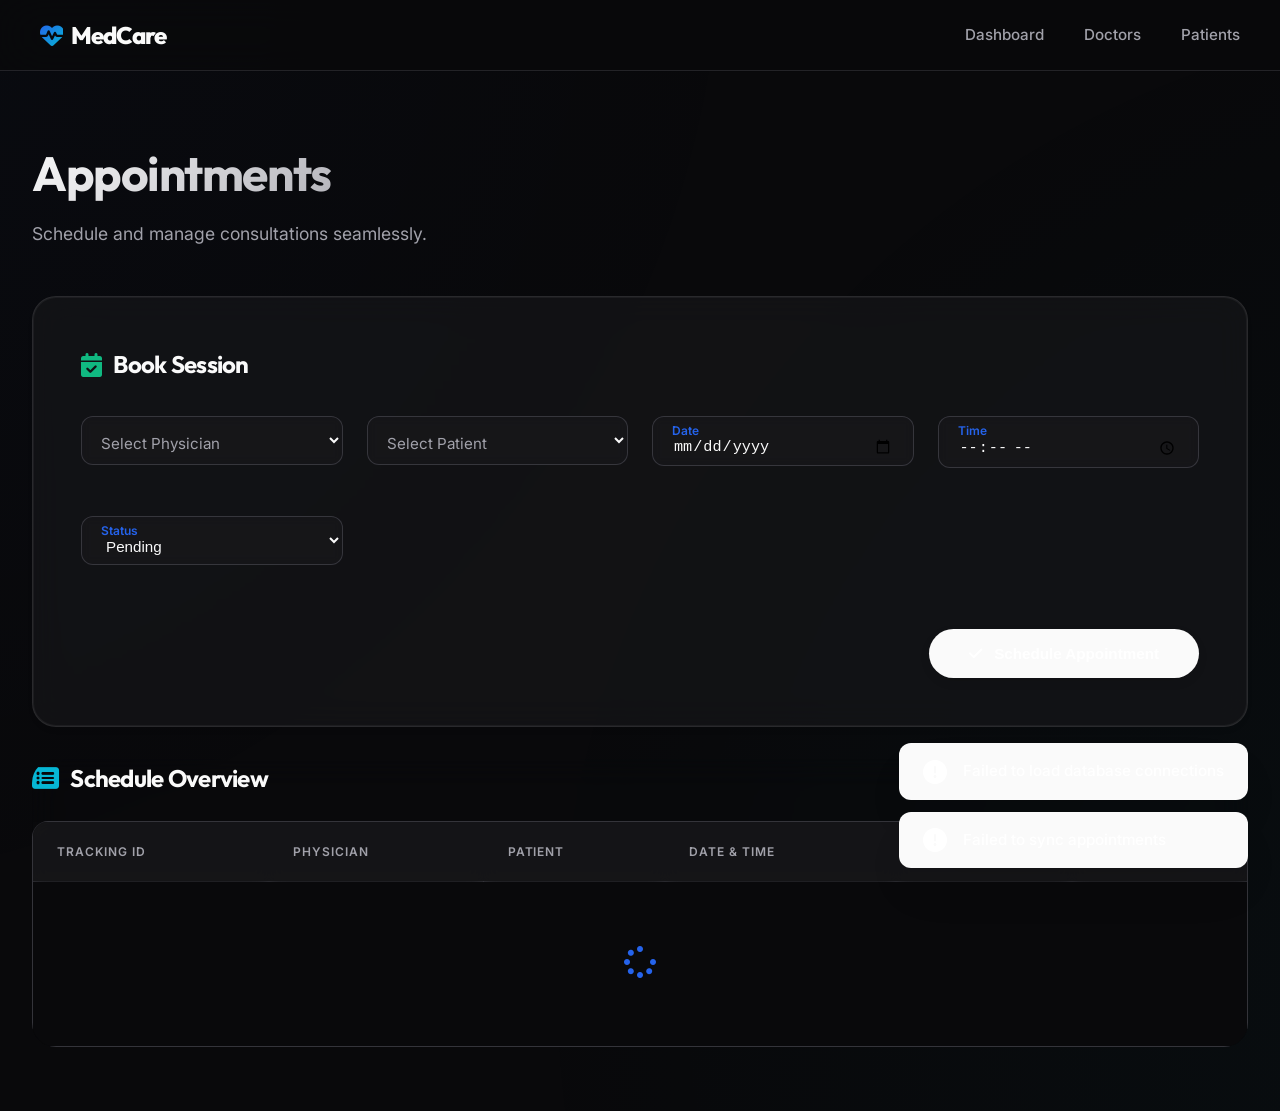
<file: frontend/appointments.html>
<!DOCTYPE html>
<html lang="en">
<head>
  <meta charset="UTF-8">
  <title>Appointments - MedCare</title>
  <link rel="stylesheet" href="css/style.css">
  <link rel="stylesheet" href="https://cdnjs.cloudflare.com/ajax/libs/font-awesome/6.4.0/css/all.min.css">
  <link href="https://unpkg.com/aos@2.3.1/dist/aos.css" rel="stylesheet">
</head>
<body>

  <!-- Glass Navbar -->
  <nav class="glass-nav" data-aos="fade-down" data-aos-duration="1000">
    <a href="index.html" class="nav-brand"><i class="fas fa-heartbeat"></i> MedCare</a>
    <div class="nav-links" style="display: flex; align-items: center;">
      <a href="dashboard.html">Dashboard</a>
      <a href="doctors.html">Doctors</a>
      <a href="patients.html">Patients</a>
    </div>
  </nav>

  <div class="container">
    <div style="display: flex; justify-content: space-between; align-items: flex-end; margin-bottom: 3rem; margin-top: 2rem;" data-aos="fade-up">
      <div>
        <h1 class="text-gradient" style="font-size: 3rem;">Appointments</h1>
        <p style="color: var(--text-muted); font-size: 1.1rem; margin-top: 0.5rem;">Schedule and manage consultations seamlessly.</p>
      </div>
    </div>

    <!-- Animated Form Card -->
    <div class="card" data-aos="fade-up" data-aos-delay="100" style="padding: 3rem;">
      <h2 style="margin-bottom: 2rem; display: flex; align-items: center; gap: 0.75rem;"><i class="fas fa-calendar-check text-success"></i> Book Session</h2>
      <form id="apt-form" style="display: grid; grid-template-columns: repeat(auto-fit, minmax(220px, 1fr)); gap: 1.5rem; align-items: flex-start;">
        <div class="form-group">
          <select id="doctorId" required><option value="" disabled selected hidden></option></select>
          <label>Select Physician</label>
        </div>
        <div class="form-group">
          <select id="patientId" required><option value="" disabled selected hidden></option></select>
          <label>Select Patient</label>
        </div>
        <div class="form-group"><input type="date" id="date" required><label style="top: 0.35rem; font-size: 0.75rem; color: var(--accent-blue); font-weight: 600;">Date</label></div>
        <div class="form-group"><input type="time" id="time" required><label style="top: 0.35rem; font-size: 0.75rem; color: var(--accent-blue); font-weight: 600;">Time</label></div>
        <div class="form-group">
          <select id="status" required>
            <option value="Pending" selected>Pending</option>
            <option value="Confirmed">Confirmed</option>
            <option value="Completed">Completed</option>
          </select>
          <label style="top: 0.35rem; font-size: 0.75rem; color: var(--accent-blue); font-weight: 600;">Status</label>
        </div>
        
        <div style="grid-column: 1 / -1; display: flex; justify-content: flex-end; margin-top: 1rem;">
          <button type="submit" class="btn" style="padding: 1rem 2.5rem; background: var(--text-primary);"><i class="fas fa-check" style="margin-right: 0.75rem;"></i> Schedule Appointment</button>
        </div>
      </form>
    </div>

    <!-- Enterprise Table -->
    <div class="card" data-aos="fade-up" data-aos-delay="200" style="padding: 0; overflow: hidden; background: transparent; border: none; box-shadow: none;">
      <h2 style="margin-bottom: 1.5rem; display: flex; align-items: center; gap: 0.75rem;"><i class="fas fa-list-alt text-secondary"></i> Schedule Overview</h2>
      <div class="table-wrapper">
        <table id="appointments-table">
          <thead>
            <tr>
              <th>Tracking ID</th>
              <th>Physician</th>
              <th>Patient</th>
              <th>Date & Time</th>
              <th>Status</th>
              <th style="text-align: right;">Action</th>
            </tr>
          </thead>
          <tbody id="list">
            <tr><td colspan="6" style="text-align: center; padding: 4rem;"><i class="fas fa-spinner fa-spin text-primary" style="font-size: 2rem;"></i></td></tr>
          </tbody>
        </table>
      </div>
    </div>
  </div>

  <script src="https://unpkg.com/aos@2.3.1/dist/aos.js"></script>
  <script>AOS.init({ once: true, easing: 'ease-out-cubic', duration: 800 });</script>

  <!-- Core Logic -->
  <script src="js/api.js"></script>
  <script src="js/main.js"></script>
  <script>
    let doctorMap = {};
    let patientMap = {};

    async function loadDropdowns() {
      try {
        const [docs, pats] = await Promise.all([window.api.getDoctors(), window.api.getPatients()]);
        
        const docSelect = document.getElementById('doctorId');
        docs.forEach(d => { doctorMap[d.id] = d; });
        docSelect.insertAdjacentHTML('beforeend', docs.map(d => `<option value="${d.id}">${d.name} (${d.speciality})</option>`).join(''));
        
        const patSelect = document.getElementById('patientId');
        pats.forEach(p => { patientMap[p.id] = p; });
        patSelect.insertAdjacentHTML('beforeend', pats.map(p => `<option value="${p.id}">${p.name}</option>`).join(''));
      } catch (e) {
        console.error("Error loading dropdowns", e);
        window.showToast("Failed to load database connections", "error");
      }
    }

    async function loadList() {
      try {
        const data = await window.api.getAppointments();
        const tbody = document.getElementById('list');
        if (data.length === 0) {
          tbody.innerHTML = '<tr><td colspan="6" style="text-align: center; padding: 3rem; color: var(--text-muted); font-weight: 500;">No appointments on schedule.</td></tr>';
          return;
        }
        
        tbody.innerHTML = data.map((a, index) => {
          const doc = doctorMap[a.doctorId] || { name: 'Unknown' };
          const pat = patientMap[a.patientId] || { name: 'Unknown' };
          
          let badgeClass = 'badge-warning';
          if(a.status === 'Confirmed') { badgeClass = 'badge-success'; }
          if(a.status === 'Completed') { badgeClass = 'badge-primary'; }
          
          return `
          <tr data-aos="fade-up" data-aos-delay="${index * 50}" data-aos-offset="-50">
            <td style="color: var(--text-muted); font-family: monospace; letter-spacing: 1px;">#${a.id.toString().padStart(4, '0')}</td>
            <td><strong><i class="fas fa-user-md text-primary" style="margin-right:0.6rem;"></i>${doc.name}</strong></td>
            <td><i class="fas fa-user text-muted" style="margin-right:0.6rem;"></i>${pat.name}</td>
            <td>
              <div style="display: flex; gap: 0.5rem; align-items: center;">
                <span style="font-weight: 500;"><i class="far fa-calendar text-muted" style="margin-right:0.4rem;"></i>${a.date}</span>
                <span style="color: var(--text-muted); font-size: 0.85rem;"><i class="far fa-clock" style="margin-right: 0.2rem;"></i>${a.time}</span>
              </div>
            </td>
            <td>
              <span class="badge ${badgeClass}"><i class="fas fa-circle" style="font-size: 0.4rem; vertical-align: middle; margin-right: 0.4rem;"></i>${a.status}</span>
            </td>
            <td style="text-align: right;">
              <button onclick="delApt(${a.id})" class="btn btn-outline" style="padding: 0.4rem 0.8rem; font-size: 0.8rem; border-color: var(--border-light);"><i class="fas fa-times" style="margin-right: 0.4rem;"></i> Cancel</button>
            </td>
          </tr>
        `}).join('');
        
        setTimeout(() => { AOS.refresh(); }, 100);
      } catch (e) {
        console.error(e);
        window.showToast("Failed to sync appointments", "error");
      }
    }

    document.getElementById('apt-form').addEventListener('submit', async (e) => {
      e.preventDefault();
      const btn = e.target.querySelector('button');
      const originalText = btn.innerHTML;
      btn.innerHTML = '<i class="fas fa-spinner fa-spin"></i> Authorizing...';
      btn.style.opacity = '0.7';

      const payload = {
        doctorId: parseInt(document.getElementById('doctorId').value),
        patientId: parseInt(document.getElementById('patientId').value),
        date: document.getElementById('date').value,
        time: document.getElementById('time').value,
        status: document.getElementById('status').value
      };
      
      try {
        await window.api.createAppointment(payload);
        e.target.reset();
        window.showToast("Session confirmed & booked!", "success");
        loadList();
      } catch(err) {
        window.showToast("Failed to book session", "error");
      } finally {
        btn.innerHTML = originalText;
        btn.style.opacity = '1';
      }
    });

    window.delApt = async (id) => {
      if(confirm('Revoke and cancel this appointment?')) {
        try {
          await window.api.deleteAppointment(id);
          window.showToast("Appointment successfully cancelled", "success");
          loadList();
        } catch(err) {
          window.showToast("Failed to cancel", "error");
        }
      }
    };

    (async () => {
      await loadDropdowns();
      await loadList();
    })();
  </script>
</body>
</html>
</file>
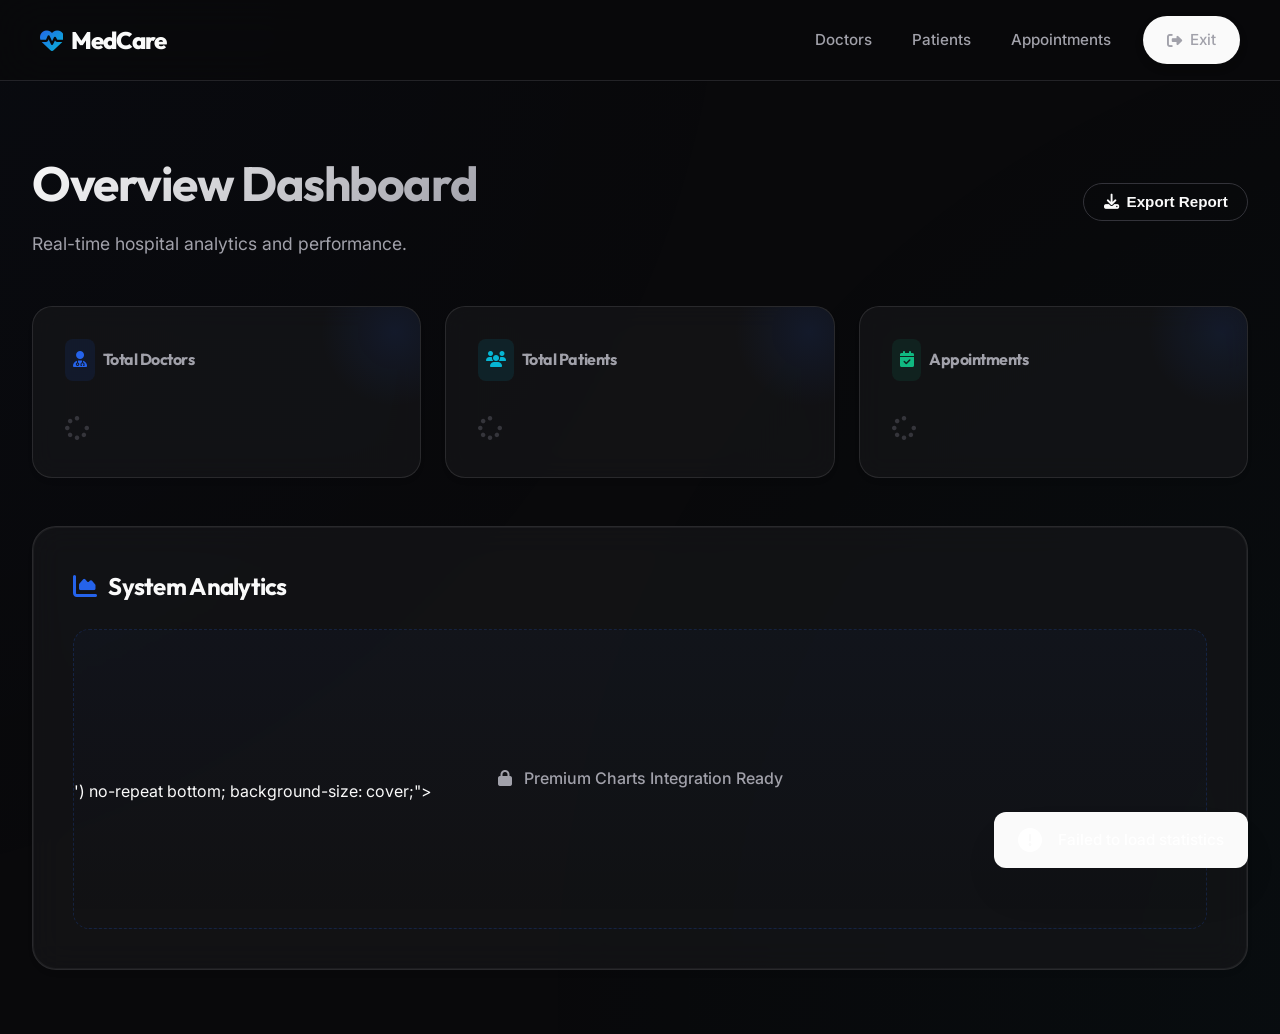
<file: frontend/dashboard.html>
<!DOCTYPE html>
<html lang="en">
<head>
  <meta charset="UTF-8">
  <title>MedCare - Dashboard</title>
  <!-- Premium UI Overhaul -->
  <link rel="stylesheet" href="css/style.css">
  <link rel="stylesheet" href="https://cdnjs.cloudflare.com/ajax/libs/font-awesome/6.4.0/css/all.min.css">
  <!-- AOS Animation Library -->
  <link href="https://unpkg.com/aos@2.3.1/dist/aos.css" rel="stylesheet">
</head>
<body>

  <!-- Glass Navbar -->
  <nav class="glass-nav" data-aos="fade-down" data-aos-duration="1000">
    <a href="index.html" class="nav-brand"><i class="fas fa-heartbeat"></i> MedCare</a>
    <div class="nav-links" style="display: flex; align-items: center;">
      <a href="doctors.html">Doctors</a>
      <a href="patients.html">Patients</a>
      <a href="appointments.html">Appointments</a>
      <a href="index.html" class="btn" style="margin-left: 2rem;"><i class="fas fa-sign-out-alt" style="margin-right: 0.5rem;"></i> Exit</a>
    </div>
  </nav>

  <div class="container">
    <div style="display: flex; justify-content: space-between; align-items: center; margin-bottom: 3rem; margin-top: 2rem;" data-aos="fade-up">
      <div>
        <h1 class="text-gradient" style="font-size: 3rem;">Overview Dashboard</h1>
        <p style="color: var(--text-muted); font-size: 1.1rem; margin-top: 0.5rem;">Real-time hospital analytics and performance.</p>
      </div>
      <div>
        <button class="btn btn-outline" style="padding: 0.6rem 1.2rem;"><i class="fas fa-download" style="margin-right: 0.5rem;"></i> Export Report</button>
      </div>
    </div>

    <!-- Animated Stat Cards -->
    <div class="stats-grid">
      <div class="stat-card" data-aos="fade-up" data-aos-delay="100">
        <h3><div style="background: rgba(37,99,235,0.1); padding: 0.5rem; border-radius: 8px; color: var(--accent-blue);"><i class="fas fa-user-md"></i></div> Total Doctors</h3>
        <p id="d-count"><i class="fas fa-spinner fa-spin" style="font-size: 1.5rem; color: var(--border-light);"></i></p>
      </div>
      <div class="stat-card" data-aos="fade-up" data-aos-delay="200">
        <h3><div style="background: rgba(6,182,212,0.1); padding: 0.5rem; border-radius: 8px; color: var(--accent-cyan);"><i class="fas fa-users"></i></div> Total Patients</h3>
        <p id="p-count"><i class="fas fa-spinner fa-spin" style="font-size: 1.5rem; color: var(--border-light);"></i></p>
      </div>
      <div class="stat-card" data-aos="fade-up" data-aos-delay="300">
        <h3><div style="background: rgba(16,185,129,0.1); padding: 0.5rem; border-radius: 8px; color: var(--accent-green);"><i class="fas fa-calendar-check"></i></div> Appointments</h3>
        <p id="a-count"><i class="fas fa-spinner fa-spin" style="font-size: 1.5rem; color: var(--border-light);"></i></p>
      </div>
    </div>

    <!-- Analytics Chart Placeholder -->
    <div class="card" data-aos="fade-up" data-aos-delay="400">
      <h2 style="margin-bottom: 1.5rem; display: flex; align-items: center; gap: 0.75rem;"><i class="fas fa-chart-area text-primary"></i> System Analytics</h2>
      <div style="height: 300px; background: linear-gradient(180deg, rgba(37,99,235,0.03) 0%, transparent 100%); border-radius: 16px; display: flex; align-items: center; justify-content: center; border: 1px dashed rgba(37,99,235,0.2); position: relative; overflow: hidden;">
        <div style="position: absolute; bottom: 0; left: 0; width: 100%; height: 50%; background: url('data:image/svg+xml;utf8,<svg viewBox=\"0 0 100 20\" xmlns=\"http://www.w3.org/2000/svg\"><path d=\"M0,20 L0,10 Q25,0 50,10 T100,10 L100,20 Z\" fill=\"rgba(37,99,235,0.05)\"/></svg>') no-repeat bottom; background-size: cover;"></div>
        <p style="color: var(--text-muted); z-index: 1; font-weight: 500;"><i class="fas fa-lock" style="margin-right: 0.5rem;"></i> Premium Charts Integration Ready</p>
      </div>
    </div>
  </div>

  <!-- AOS Script -->
  <script src="https://unpkg.com/aos@2.3.1/dist/aos.js"></script>
  <script>AOS.init({ once: true, easing: 'ease-out-cubic', duration: 800 });</script>

  <!-- Core Logic -->
  <script src="js/api.js"></script>
  <script src="js/main.js"></script>
  <script>
    async function loadStats() {
      try {
        const [docs, pats, apts] = await Promise.all([
          window.api.getDoctors(), window.api.getPatients(), window.api.getAppointments()
        ]);

        const animateValue = (id, start, end, duration) => {
          if (start === end) return;
          let range = end - start;
          let current = start;
          let increment = end > start ? 1 : -1;
          let stepTime = Math.abs(Math.floor(duration / range));
          let obj = document.getElementById(id);
          let timer = setInterval(function () {
            current += increment;
            obj.innerText = current;
            if (current === end) {
              clearInterval(timer);
              obj.style.transform = "scale(1.1)";
              setTimeout(() => obj.style.transform = "scale(1)", 200);
            }
          }, stepTime);
        }

        document.getElementById('d-count').innerText = "0";
        document.getElementById('p-count').innerText = "0";
        document.getElementById('a-count').innerText = "0";

        animateValue('d-count', 0, docs.length || 0, 1500);
        animateValue('p-count', 0, pats.length || 0, 1500);
        animateValue('a-count', 0, apts.length || 0, 1500);

      } catch (e) {
        console.error(e);
        window.showToast("Failed to load statistics", "error");
      }
    }
    document.addEventListener('DOMContentLoaded', loadStats);
  </script>
</body>
</html>
</file>
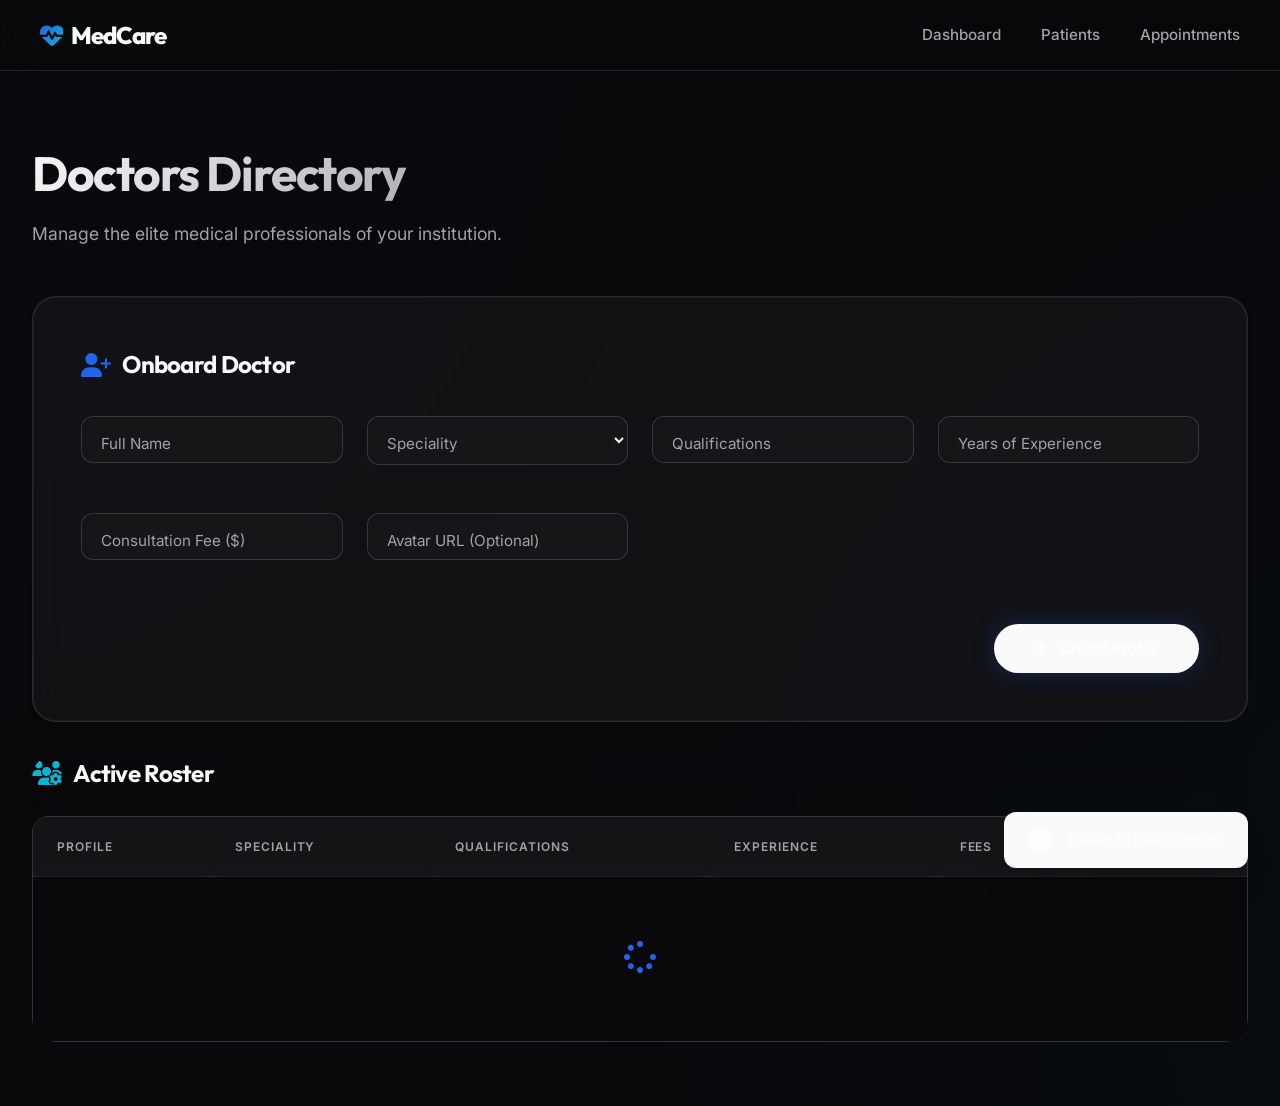
<file: frontend/doctors.html>
<!DOCTYPE html>
<html lang="en">
<head>
  <meta charset="UTF-8">
  <title>Doctors - MedCare</title>
  <!-- Premium UI Overhaul -->
  <link rel="stylesheet" href="css/style.css">
  <link rel="stylesheet" href="https://cdnjs.cloudflare.com/ajax/libs/font-awesome/6.4.0/css/all.min.css">
  <link href="https://unpkg.com/aos@2.3.1/dist/aos.css" rel="stylesheet">
</head>
<body>

  <!-- Glass Navbar -->
  <nav class="glass-nav" data-aos="fade-down" data-aos-duration="1000">
    <a href="index.html" class="nav-brand"><i class="fas fa-heartbeat"></i> MedCare</a>
    <div class="nav-links" style="display: flex; align-items: center;">
      <a href="dashboard.html">Dashboard</a>
      <a href="patients.html">Patients</a>
      <a href="appointments.html">Appointments</a>
    </div>
  </nav>

  <div class="container">
    <div style="display: flex; justify-content: space-between; align-items: flex-end; margin-bottom: 3rem; margin-top: 2rem;" data-aos="fade-up">
      <div>
        <h1 class="text-gradient" style="font-size: 3rem;">Doctors Directory</h1>
        <p style="color: var(--text-muted); font-size: 1.1rem; margin-top: 0.5rem;">Manage the elite medical professionals of your institution.</p>
      </div>
    </div>

    <!-- Animated Form Card -->
    <div class="card" data-aos="fade-up" data-aos-delay="100" style="padding: 3rem;">
      <h2 style="margin-bottom: 2rem; display: flex; align-items: center; gap: 0.75rem;"><i class="fas fa-user-plus text-primary"></i> Onboard Doctor</h2>
      <form id="doc-form" style="display: grid; grid-template-columns: repeat(auto-fit, minmax(220px, 1fr)); gap: 1.5rem; align-items: flex-start;">
        <div class="form-group"><input type="text" id="name" placeholder=" " required><label>Full Name</label></div>
        <div class="form-group">
          <select id="speciality" required>
            <option value="" disabled selected hidden></option>
            <option>Cardiology</option>
            <option>Neurology</option>
            <option>Pediatrics</option>
            <option>Orthopedics</option>
            <option>General Surgery</option>
          </select>
          <label>Speciality</label>
        </div>
        <div class="form-group"><input type="text" id="edu" placeholder=" " required><label>Qualifications</label></div>
        <div class="form-group"><input type="number" id="exp" placeholder=" " required><label>Years of Experience</label></div>
        <div class="form-group"><input type="number" id="fees" placeholder=" " required><label>Consultation Fee ($)</label></div>
        <div class="form-group"><input type="text" id="avatar" placeholder=" "><label>Avatar URL (Optional)</label></div>
        
        <div style="grid-column: 1 / -1; display: flex; justify-content: flex-end; margin-top: 1rem;">
          <button type="submit" class="btn" style="padding: 1rem 2.5rem; box-shadow: var(--shadow-glow-blue);"><i class="fas fa-plus" style="margin-right: 0.75rem;"></i> Create Profile</button>
        </div>
      </form>
    </div>

    <!-- Enterprise Table -->
    <div class="card" data-aos="fade-up" data-aos-delay="200" style="padding: 0; overflow: hidden; background: transparent; border: none; box-shadow: none;">
      <h2 style="margin-bottom: 1.5rem; display: flex; align-items: center; gap: 0.75rem;"><i class="fas fa-users-cog text-secondary"></i> Active Roster</h2>
      <div class="table-wrapper">
        <table id="doctors-table">
          <thead>
            <tr>
              <th>Profile</th>
              <th>Speciality</th>
              <th>Qualifications</th>
              <th>Experience</th>
              <th>Fees</th>
              <th style="text-align: right;">Action</th>
            </tr>
          </thead>
          <tbody id="list">
            <tr><td colspan="6" style="text-align: center; padding: 4rem;"><i class="fas fa-spinner fa-spin text-primary" style="font-size: 2rem;"></i></td></tr>
          </tbody>
        </table>
      </div>
    </div>
  </div>

  <!-- AOS Script -->
  <script src="https://unpkg.com/aos@2.3.1/dist/aos.js"></script>
  <script>AOS.init({ once: true, easing: 'ease-out-cubic', duration: 800 });</script>

  <!-- Core Logic -->
  <script src="js/api.js"></script>
  <script src="js/main.js"></script>
  <script>
    async function loadList() {
      try {
        const data = await window.api.getDoctors();
        const tbody = document.getElementById('list');
        if (data.length === 0) {
          tbody.innerHTML = '<tr><td colspan="6" style="text-align: center; padding: 3rem; color: var(--text-muted); font-weight: 500;">No doctors registered yet.</td></tr>';
          return;
        }
        
        tbody.innerHTML = data.map((d, index) => `
          <tr data-aos="fade-up" data-aos-delay="${index * 50}" data-aos-offset="-50">
            <td>
              <div style="display: flex; align-items: center; gap: 1.25rem;">
                <div style="width: 50px; height: 50px; border-radius: 12px; overflow: hidden; box-shadow: var(--shadow-sm); border: 1px solid var(--border-light);">
                  <img src="${d.avatar || 'https://images.unsplash.com/photo-1612349317150-e413f6a5b16d?ixlib=rb-4.0.3&auto=format&fit=crop&w=150&q=80'}" style="width: 100%; height: 100%; object-fit: cover; transition: transform 0.5s;" onmouseover="this.style.transform='scale(1.1)'" onmouseout="this.style.transform='scale(1)'">
                </div>
                <div>
                  <strong style="font-size: 1.05rem;">${d.name}</strong>
                  <div style="font-size: 0.8rem; color: var(--text-muted); margin-top: 0.2rem;"><i class="fas fa-id-badge" style="margin-right:0.3rem;"></i>ID: ${d.id}</div>
                </div>
              </div>
            </td>
            <td><span class="badge badge-primary"><i class="fas fa-stethoscope" style="margin-right: 0.4rem;"></i>${d.speciality}</span></td>
            <td><i class="fas fa-graduation-cap text-muted" style="margin-right:0.5rem;"></i>${d.edu}</td>
            <td><strong>${d.exp}</strong> <span class="text-muted">Yrs</span></td>
            <td style="font-weight: 700; color: var(--text-primary);">$${d.fees}</td>
            <td style="text-align: right;">
              <button onclick="delDoctor(${d.id})" class="btn btn-outline" style="padding: 0.5rem; border-color: var(--border-light); color: var(--text-muted);"><i class="fas fa-trash-alt"></i></button>
            </td>
          </tr>
        `).join('');
        // Re-init AOS for dynamically loaded elements
        setTimeout(() => { AOS.refresh(); }, 100);
      } catch (e) {
        console.error(e);
        window.showToast("Failed to load doctors", "error");
      }
    }

    document.getElementById('doc-form').addEventListener('submit', async (e) => {
      e.preventDefault();
      const btn = e.target.querySelector('button');
      const originalText = btn.innerHTML;
      btn.innerHTML = '<i class="fas fa-spinner fa-spin"></i> Processing...';
      btn.style.opacity = '0.7';
      
      const payload = {
        name: document.getElementById('name').value,
        speciality: document.getElementById('speciality').value,
        edu: document.getElementById('edu').value,
        exp: parseInt(document.getElementById('exp').value),
        fees: parseInt(document.getElementById('fees').value),
        successRate: 95,
        avatar: document.getElementById('avatar').value
      };
      
      try {
        await window.api.createDoctor(payload);
        e.target.reset();
        window.showToast("Doctor profile created successfully!", "success");
        loadList();
      } catch(err) {
        window.showToast("Failed to create profile", "error");
      } finally {
        btn.innerHTML = originalText;
        btn.style.opacity = '1';
      }
    });

    window.delDoctor = async (id) => {
      if(confirm('Permanently delete this doctor profile?')) {
        try {
          await window.api.deleteDoctor(id);
          window.showToast("Profile deleted", "success");
          loadList();
        } catch(err) {
          window.showToast("Failed to delete", "error");
        }
      }
    };

    document.addEventListener('DOMContentLoaded', loadList);
  </script>
</body>
</html>
</file>
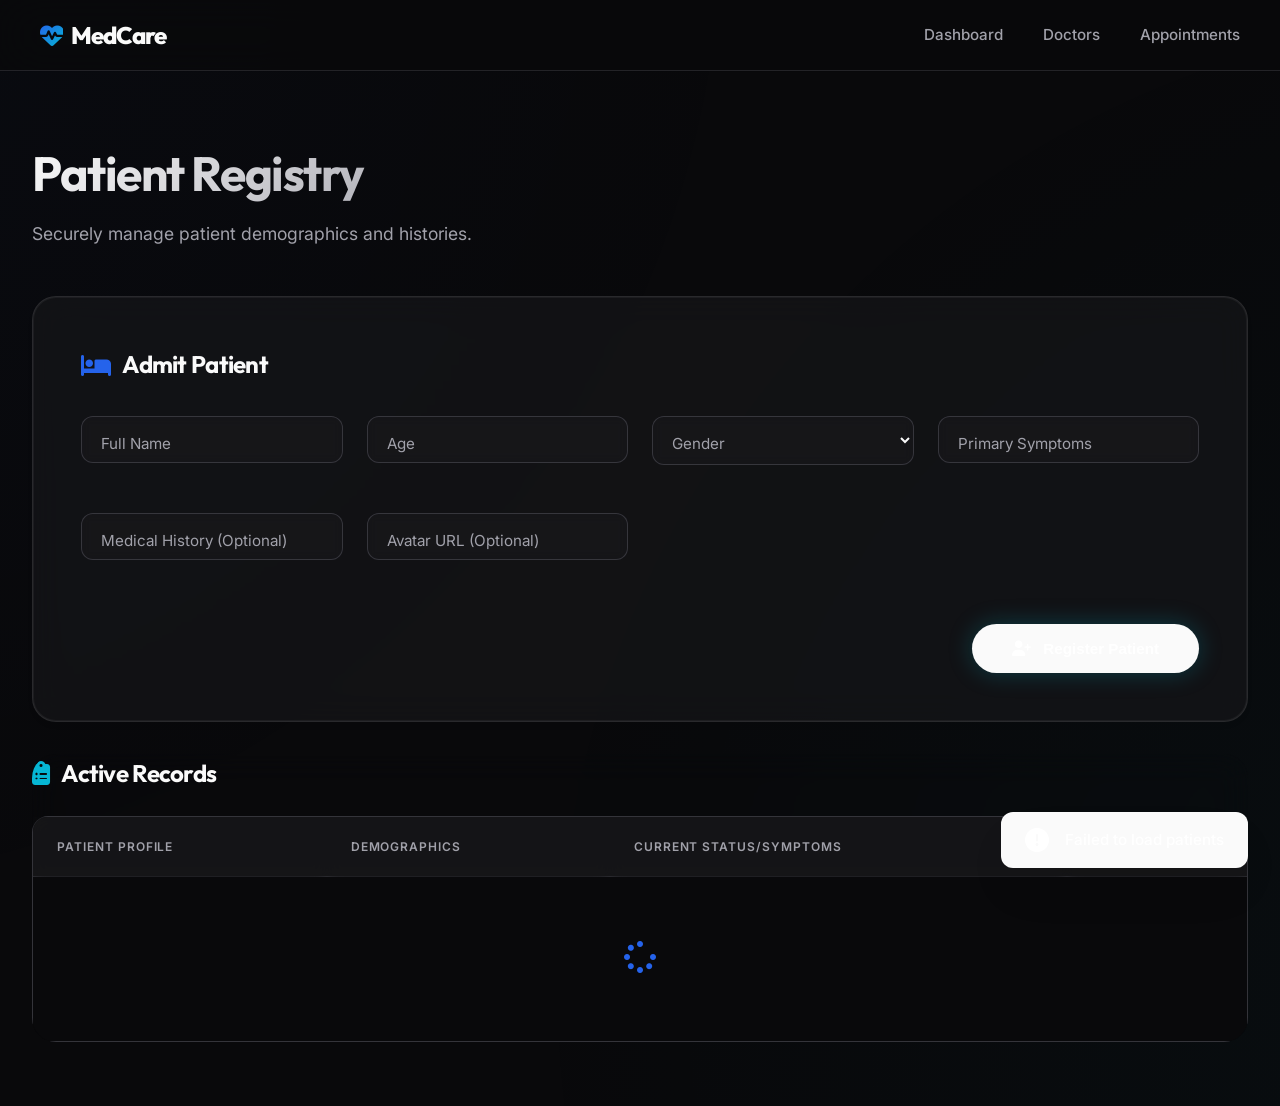
<file: frontend/patients.html>
<!DOCTYPE html>
<html lang="en">
<head>
  <meta charset="UTF-8">
  <title>Patients - MedCare</title>
  <link rel="stylesheet" href="css/style.css">
  <link rel="stylesheet" href="https://cdnjs.cloudflare.com/ajax/libs/font-awesome/6.4.0/css/all.min.css">
  <link href="https://unpkg.com/aos@2.3.1/dist/aos.css" rel="stylesheet">
</head>
<body>

  <!-- Glass Navbar -->
  <nav class="glass-nav" data-aos="fade-down" data-aos-duration="1000">
    <a href="index.html" class="nav-brand"><i class="fas fa-heartbeat"></i> MedCare</a>
    <div class="nav-links" style="display: flex; align-items: center;">
      <a href="dashboard.html">Dashboard</a>
      <a href="doctors.html">Doctors</a>
      <a href="appointments.html">Appointments</a>
    </div>
  </nav>

  <div class="container">
    <div style="display: flex; justify-content: space-between; align-items: flex-end; margin-bottom: 3rem; margin-top: 2rem;" data-aos="fade-up">
      <div>
        <h1 class="text-gradient" style="font-size: 3rem;">Patient Registry</h1>
        <p style="color: var(--text-muted); font-size: 1.1rem; margin-top: 0.5rem;">Securely manage patient demographics and histories.</p>
      </div>
    </div>

    <!-- Animated Form Card -->
    <div class="card" data-aos="fade-up" data-aos-delay="100" style="padding: 3rem;">
      <h2 style="margin-bottom: 2rem; display: flex; align-items: center; gap: 0.75rem;"><i class="fas fa-bed text-primary"></i> Admit Patient</h2>
      <form id="pat-form" style="display: grid; grid-template-columns: repeat(auto-fit, minmax(220px, 1fr)); gap: 1.5rem; align-items: flex-start;">
        <div class="form-group"><input type="text" id="name" placeholder=" " required><label>Full Name</label></div>
        <div class="form-group"><input type="number" id="age" placeholder=" " required><label>Age</label></div>
        <div class="form-group">
          <select id="gender" required>
            <option value="" disabled selected hidden></option>
            <option>Male</option>
            <option>Female</option>
            <option>Other</option>
          </select>
          <label>Gender</label>
        </div>
        <div class="form-group"><input type="text" id="symptoms" placeholder=" " required><label>Primary Symptoms</label></div>
        <div class="form-group"><input type="text" id="desc" placeholder=" "><label>Medical History (Optional)</label></div>
        <div class="form-group"><input type="text" id="avatar" placeholder=" "><label>Avatar URL (Optional)</label></div>
        
        <div style="grid-column: 1 / -1; display: flex; justify-content: flex-end; margin-top: 1rem;">
          <button type="submit" class="btn" style="padding: 1rem 2.5rem; box-shadow: var(--shadow-glow-cyan);"><i class="fas fa-user-plus" style="margin-right: 0.75rem;"></i> Register Patient</button>
        </div>
      </form>
    </div>

    <!-- Enterprise Table -->
    <div class="card" data-aos="fade-up" data-aos-delay="200" style="padding: 0; overflow: hidden; background: transparent; border: none; box-shadow: none;">
      <h2 style="margin-bottom: 1.5rem; display: flex; align-items: center; gap: 0.75rem;"><i class="fas fa-clipboard-list text-secondary"></i> Active Records</h2>
      <div class="table-wrapper">
        <table id="patients-table">
          <thead>
            <tr>
              <th>Patient Profile</th>
              <th>Demographics</th>
              <th>Current Status/Symptoms</th>
              <th style="text-align: right;">Action</th>
            </tr>
          </thead>
          <tbody id="list">
            <tr><td colspan="4" style="text-align: center; padding: 4rem;"><i class="fas fa-spinner fa-spin text-primary" style="font-size: 2rem;"></i></td></tr>
          </tbody>
        </table>
      </div>
    </div>
  </div>

  <script src="https://unpkg.com/aos@2.3.1/dist/aos.js"></script>
  <script>AOS.init({ once: true, easing: 'ease-out-cubic', duration: 800 });</script>

  <!-- Core Logic -->
  <script src="js/api.js"></script>
  <script src="js/main.js"></script>
  <script>
    async function loadList() {
      try {
        const data = await window.api.getPatients();
        const tbody = document.getElementById('list');
        if (data.length === 0) {
          tbody.innerHTML = '<tr><td colspan="4" style="text-align: center; padding: 3rem; color: var(--text-muted); font-weight: 500;">No active patients.</td></tr>';
          return;
        }
        
        tbody.innerHTML = data.map((p, index) => `
          <tr data-aos="fade-up" data-aos-delay="${index * 50}" data-aos-offset="-50">
            <td>
              <div style="display: flex; align-items: center; gap: 1.25rem;">
                <div style="width: 48px; height: 48px; border-radius: 50%; overflow: hidden; box-shadow: var(--shadow-sm); border: 2px solid rgba(255,255,255,0.1);">
                  <img src="${p.avatar || 'https://images.unsplash.com/photo-1573496359142-b8d87734a5a2?ixlib=rb-4.0.3&auto=format&fit=crop&w=150&q=80'}" style="width: 100%; height: 100%; object-fit: cover;">
                </div>
                <div>
                  <strong style="font-size: 1.05rem;">${p.name}</strong>
                  <div style="font-size: 0.8rem; color: var(--text-muted); margin-top: 0.2rem;"><i class="fas fa-file-medical" style="margin-right:0.3rem;"></i>${p.description || 'No prior history'}</div>
                </div>
              </div>
            </td>
            <td>
              <div style="display: flex; gap: 0.5rem;">
                <span class="badge badge-warning" style="background: var(--bg-main); border: 1px solid var(--border-light); color: var(--text-primary);"><i class="fas fa-birthday-cake text-muted" style="margin-right: 0.4rem;"></i>${p.age} Yrs</span>
                <span class="badge badge-warning" style="background: var(--bg-main); border: 1px solid var(--border-light); color: var(--text-primary);"><i class="fas fa-venus-mars text-muted" style="margin-right: 0.4rem;"></i>${p.gender}</span>
              </div>
            </td>
            <td><span class="badge badge-warning" style="border: 1px solid rgba(245, 158, 11, 0.3);"><i class="fas fa-virus" style="margin-right: 0.4rem;"></i>${p.symptoms}</span></td>
            <td style="text-align: right;">
              <button onclick="delPatient(${p.id})" class="btn btn-outline" style="padding: 0.5rem; border-color: var(--border-light); color: var(--text-muted);"><i class="fas fa-times"></i></button>
            </td>
          </tr>
        `).join('');
        setTimeout(() => { AOS.refresh(); }, 100);
      } catch (e) {
        console.error(e);
        window.showToast("Failed to load patients", "error");
      }
    }

    document.getElementById('pat-form').addEventListener('submit', async (e) => {
      e.preventDefault();
      const btn = e.target.querySelector('button');
      const originalText = btn.innerHTML;
      btn.innerHTML = '<i class="fas fa-spinner fa-spin"></i> Processing...';
      btn.style.opacity = '0.7';

      const payload = {
        name: document.getElementById('name').value,
        age: parseInt(document.getElementById('age').value),
        gender: document.getElementById('gender').value,
        symptoms: document.getElementById('symptoms').value,
        description: document.getElementById('desc').value,
        avatar: document.getElementById('avatar').value
      };
      
      try {
        await window.api.createPatient(payload);
        e.target.reset();
        window.showToast("Patient admitted successfully!", "success");
        loadList();
      } catch(err) {
        window.showToast("Failed to register patient", "error");
      } finally {
        btn.innerHTML = originalText;
        btn.style.opacity = '1';
      }
    });

    window.delPatient = async (id) => {
      if(confirm('Discharge this patient and remove records?')) {
        try {
          await window.api.deletePatient(id);
          window.showToast("Patient records removed", "success");
          loadList();
        } catch(err) {
          window.showToast("Failed to remove patient", "error");
        }
      }
    };

    document.addEventListener('DOMContentLoaded', loadList);
  </script>
</body>
</html>
</file>
<file: frontend/css/style.css>
@import url('https://fonts.googleapis.com/css2?family=Inter:wght@300;400;500;600;700;800&family=Outfit:wght@400;500;600;700;800;900&display=swap');

:root {
  /* Ultra Premium Palette */
  --bg-main: #09090b; /* Deep dark background */
  --bg-card: rgba(24, 24, 27, 0.65); /* Dark Glassmorphism base */
  
  --text-primary: #FAFAFA; /* Off-white text for high contrast */
  --text-muted: #A1A1AA;
  
  --border-light: rgba(63, 63, 70, 0.8);
  --border-glow: rgba(59, 130, 246, 0.3);

  --accent-blue: #2563EB;
  --accent-cyan: #06B6D4;
  --accent-green: #10B981;
  --accent-purple: #8B5CF6;
  --accent-orange: #F59E0B;
  --accent-red: #EF4444;

  /* Vercel/Linear Inspired Shadows */
  --shadow-sm: 0 1px 2px 0 rgba(0, 0, 0, 0.05);
  --shadow-md: 0 4px 6px -1px rgba(0, 0, 0, 0.05), 0 2px 4px -2px rgba(0, 0, 0, 0.025);
  --shadow-lg: 0 10px 15px -3px rgba(0, 0, 0, 0.05), 0 4px 6px -4px rgba(0, 0, 0, 0.025);
  --shadow-hover: 0 25px 50px -12px rgba(0, 0, 0, 0.1), 0 0 0 1px rgba(0, 0, 0, 0.05);
  --shadow-glow-blue: 0 0 25px rgba(37, 99, 235, 0.25);
  --shadow-glow-cyan: 0 0 25px rgba(6, 182, 212, 0.25);

  /* Butter-smooth Transitions */
  --ease-spring: cubic-bezier(0.175, 0.885, 0.32, 1.15);
  --ease-out-expo: cubic-bezier(0.16, 1, 0.3, 1);
  --transition-fast: 0.15s var(--ease-out-expo);
  --transition-normal: 0.3s var(--ease-out-expo);
  --transition-slow: 0.5s var(--ease-out-expo);
}

* {
  margin: 0;
  padding: 0;
  box-sizing: border-box;
}

body {
  font-family: 'Inter', sans-serif;
  background-color: var(--bg-main);
  color: var(--text-primary);
  line-height: 1.6;
  min-height: 100vh;
  display: flex;
  flex-direction: column;
  overflow-x: hidden;
  -webkit-font-smoothing: antialiased;
  -moz-osx-font-smoothing: grayscale;
}

body::before {
  content: '';
  position: fixed;
  top: -50%; left: -50%; width: 200%; height: 200%;
  background: 
    radial-gradient(circle at 15% 20%, rgba(37, 99, 235, 0.03) 0%, transparent 40%),
    radial-gradient(circle at 85% 80%, rgba(6, 182, 212, 0.03) 0%, transparent 40%);
  z-index: -1;
  animation: bg-shift 20s ease-in-out infinite alternate;
  pointer-events: none;
}

@keyframes bg-shift {
  0% { transform: rotate(0deg) scale(1); }
  100% { transform: rotate(5deg) scale(1.1); }
}

h1, h2, h3, h4, h5, h6 {
  font-family: 'Outfit', sans-serif;
  font-weight: 700;
  color: var(--text-primary);
  letter-spacing: -0.03em;
}

.container {
  max-width: 1300px;
  margin: 0 auto;
  padding: 2rem;
  width: 100%;
}

/* Glass Navbar */
.glass-nav {
  background: rgba(9, 9, 11, 0.7);
  backdrop-filter: blur(24px);
  -webkit-backdrop-filter: blur(24px);
  border-bottom: 1px solid rgba(63, 63, 70, 0.5);
  box-shadow: 0 1px 0 rgba(0,0,0,0.02);
  position: sticky;
  top: 0;
  z-index: 1000;
  padding: 1rem 2.5rem;
  display: flex;
  justify-content: space-between;
  align-items: center;
  transition: all var(--transition-normal);
}

.nav-brand {
  font-family: 'Outfit', sans-serif;
  font-size: 1.5rem;
  font-weight: 800;
  color: var(--text-primary);
  text-decoration: none;
  display: flex;
  align-items: center;
  gap: 0.5rem;
  letter-spacing: -0.04em;
  position: relative;
}

.nav-brand i {
  background: linear-gradient(135deg, var(--accent-blue), var(--accent-cyan));
  -webkit-background-clip: text;
  -webkit-text-fill-color: transparent;
  animation: pulse-icon 2s infinite;
}

.nav-links a {
  margin-left: 2.5rem;
  text-decoration: none;
  color: var(--text-muted);
  font-weight: 500;
  font-size: 0.95rem;
  transition: color var(--transition-fast);
  position: relative;
}

.nav-links a:hover {
  color: var(--text-primary);
}

.nav-links a::after {
  content: ''; position: absolute; width: 0; height: 2px;
  bottom: -4px; left: 50%; background: var(--accent-blue);
  transition: all var(--transition-normal); transform: translateX(-50%);
}
.nav-links a:hover::after { width: 100%; }

/* Buttons */
.btn {
  padding: 0.75rem 1.5rem;
  background: var(--text-primary);
  color: white;
  border: none;
  border-radius: 99px; /* Pill shape */
  cursor: pointer;
  text-decoration: none;
  display: inline-flex;
  align-items: center;
  justify-content: center;
  font-size: 0.95rem;
  font-weight: 600;
  transition: all var(--transition-normal);
  box-shadow: 0 4px 10px rgba(0,0,0,0.1);
  position: relative;
  overflow: hidden;
  z-index: 1;
}

.btn::before {
  content: ''; position: absolute; top: 0; left: -100%; width: 100%; height: 100%;
  background: linear-gradient(90deg, transparent, rgba(255,255,255,0.2), transparent);
  transition: left 0.5s ease;
  z-index: -1;
}

.btn:hover::before { left: 100%; }
.btn:hover {
  transform: translateY(-2px) scale(1.02);
  box-shadow: 0 10px 20px rgba(0,0,0,0.15);
}
.btn:active { transform: translateY(1px) scale(0.98); }

.btn-outline {
  background: transparent;
  border: 1px solid var(--border-light);
  color: var(--text-primary);
  box-shadow: none;
}
.btn-outline:hover {
  background: #18181b;
  border-color: var(--text-primary);
  box-shadow: var(--shadow-sm);
}

/* Glassmorphism Cards */
.card {
  background: var(--bg-card);
  backdrop-filter: blur(16px);
  -webkit-backdrop-filter: blur(16px);
  border: 1px solid rgba(255, 255, 255, 0.1);
  padding: 2.5rem;
  border-radius: 24px;
  box-shadow: var(--shadow-md), inset 0 0 0 1px rgba(255,255,255,0.05);
  margin-bottom: 2rem;
  transition: all var(--transition-normal);
  position: relative;
  overflow: hidden;
}

.card:hover {
  transform: translateY(-4px);
  box-shadow: var(--shadow-hover), var(--shadow-glow-blue);
  border-color: rgba(255, 255, 255, 0.2);
}

/* Forms - Luxury Inputs */
.form-group {
  position: relative;
  margin-bottom: 1.5rem;
  width: 100%;
}

.form-group input, .form-group select {
  width: 100%;
  padding: 1.25rem 1.25rem 0.5rem;
  border: 1px solid var(--border-light);
  border-radius: 12px;
  font-size: 0.95rem;
  background: rgba(24, 24, 27, 0.6);
  backdrop-filter: blur(4px);
  transition: all var(--transition-normal);
  color: var(--text-primary);
  outline: none;
}

.form-group label {
  position: absolute;
  top: 1rem; left: 1.25rem;
  font-size: 0.95rem;
  color: var(--text-muted);
  transition: all var(--transition-fast);
  pointer-events: none;
}

.form-group input:focus, .form-group select:focus {
  background: #18181b;
  border-color: var(--accent-blue);
  box-shadow: 0 0 0 4px rgba(37, 99, 235, 0.1);
}

.form-group input:focus + label,
.form-group input:not(:placeholder-shown) + label,
.form-group select:focus + label,
.form-group select:valid + label {
  top: 0.35rem; font-size: 0.75rem; color: var(--accent-blue); font-weight: 600;
}

/* Enterprise Tables */
.table-wrapper {
  overflow-x: auto;
  border-radius: 16px;
  border: 1px solid var(--border-light);
  background: #09090b;
  box-shadow: var(--shadow-sm);
}

table {
  width: 100%;
  border-collapse: collapse;
  text-align: left;
}

th {
  padding: 1.25rem 1.5rem;
  color: var(--text-muted);
  font-weight: 600;
  font-size: 0.75rem;
  text-transform: uppercase;
  letter-spacing: 0.08em;
  border-bottom: 1px solid var(--border-light);
  background: rgba(24, 24, 27, 0.8);
  backdrop-filter: blur(8px);
  position: sticky;
  top: 0;
  z-index: 10;
}

td {
  padding: 1.25rem 1.5rem;
  border-bottom: 1px solid var(--border-light);
  transition: all var(--transition-fast);
  color: var(--text-primary);
  font-size: 0.95rem;
  font-weight: 500;
}

tbody tr { transition: all var(--transition-fast); }
tbody tr:hover { background: #18181b; transform: scale(1.002); }
tbody tr:last-child td { border-bottom: none; }

/* Interactive Badges */
.badge {
  padding: 0.3rem 0.8rem;
  border-radius: 8px;
  font-size: 0.75rem;
  font-weight: 600;
  letter-spacing: 0.02em;
  display: inline-flex;
  align-items: center;
  transition: all 0.3s;
}
.badge:hover { transform: translateY(-1px); box-shadow: var(--shadow-sm); }
.badge-success { background: rgba(16, 185, 129, 0.15); color: #34d399; }
.badge-warning { background: rgba(245, 158, 11, 0.15); color: #fbbf24; }
.badge-primary { background: rgba(37, 99, 235, 0.15); color: #60a5fa; }
.badge-danger  { background: rgba(239, 68, 68, 0.15); color: #f87171; }

/* Toast Animation */
#toast-container {
  position: fixed; bottom: 2rem; right: 2rem; z-index: 9999; display: flex; flex-direction: column; gap: 0.75rem;
}
.toast {
  background: var(--text-primary); color: white; padding: 1rem 1.5rem; border-radius: 12px; box-shadow: var(--shadow-hover);
  display: flex; align-items: center; gap: 1rem; font-size: 0.95rem; font-weight: 500;
  animation: toastSlideUp 0.5s var(--ease-spring) forwards;
}
@keyframes toastSlideUp {
  from { opacity: 0; transform: translateY(50px) scale(0.9); }
  to { opacity: 1; transform: translateY(0) scale(1); }
}

/* Global Animations */
@keyframes pulse-icon {
  0% { transform: scale(1); }
  50% { transform: scale(1.1); filter: drop-shadow(0 0 8px rgba(37,99,235,0.4)); }
  100% { transform: scale(1); }
}

@keyframes float-slow {
  0% { transform: translateY(0); }
  50% { transform: translateY(-12px); }
  100% { transform: translateY(0); }
}
.animate-float { animation: float-slow 6s ease-in-out infinite; }

/* Text Gradient Utilities */
.text-gradient {
  background: linear-gradient(135deg, var(--text-primary) 0%, #A1A1AA 100%);
  -webkit-background-clip: text; -webkit-text-fill-color: transparent;
}
.text-gradient-blue {
  background: linear-gradient(135deg, var(--accent-blue), var(--accent-cyan));
  -webkit-background-clip: text; -webkit-text-fill-color: transparent;
}

/* Utilities */
.text-primary { color: var(--accent-blue); }
.text-secondary { color: var(--accent-cyan); }
.text-success { color: var(--accent-green); }
.text-warning { color: var(--accent-orange); }
.text-danger { color: var(--accent-red); }
.text-muted { color: var(--text-muted); }

/* Dashboard Specifics */
.stats-grid {
  display: grid; grid-template-columns: repeat(auto-fit, minmax(280px, 1fr)); gap: 1.5rem; margin-bottom: 3rem;
}
.stat-card {
  padding: 2rem; background: var(--bg-card); backdrop-filter: blur(12px); border-radius: 20px;
  border: 1px solid rgba(255,255,255,0.1); display: flex; flex-direction: column; justify-content: center;
  position: relative; overflow: hidden; box-shadow: var(--shadow-md); transition: all var(--transition-normal);
}
.stat-card::before {
  content: ''; position: absolute; top: -50px; right: -50px; width: 150px; height: 150px;
  background: radial-gradient(circle, rgba(37,99,235,0.1) 0%, transparent 70%); border-radius: 50%;
  transition: all 0.5s;
}
.stat-card:hover::before { transform: scale(1.5); }
.stat-card:hover { transform: translateY(-5px); box-shadow: var(--shadow-hover); border-color: rgba(255,255,255,0.3); }
.stat-card h3 { font-size: 1rem; color: var(--text-muted); margin-bottom: 0.5rem; display: flex; align-items: center; gap: 0.5rem; }
.stat-card p { font-size: 3.5rem; font-family: 'Outfit', sans-serif; font-weight: 800; color: var(--text-primary); line-height: 1; }
</file>
